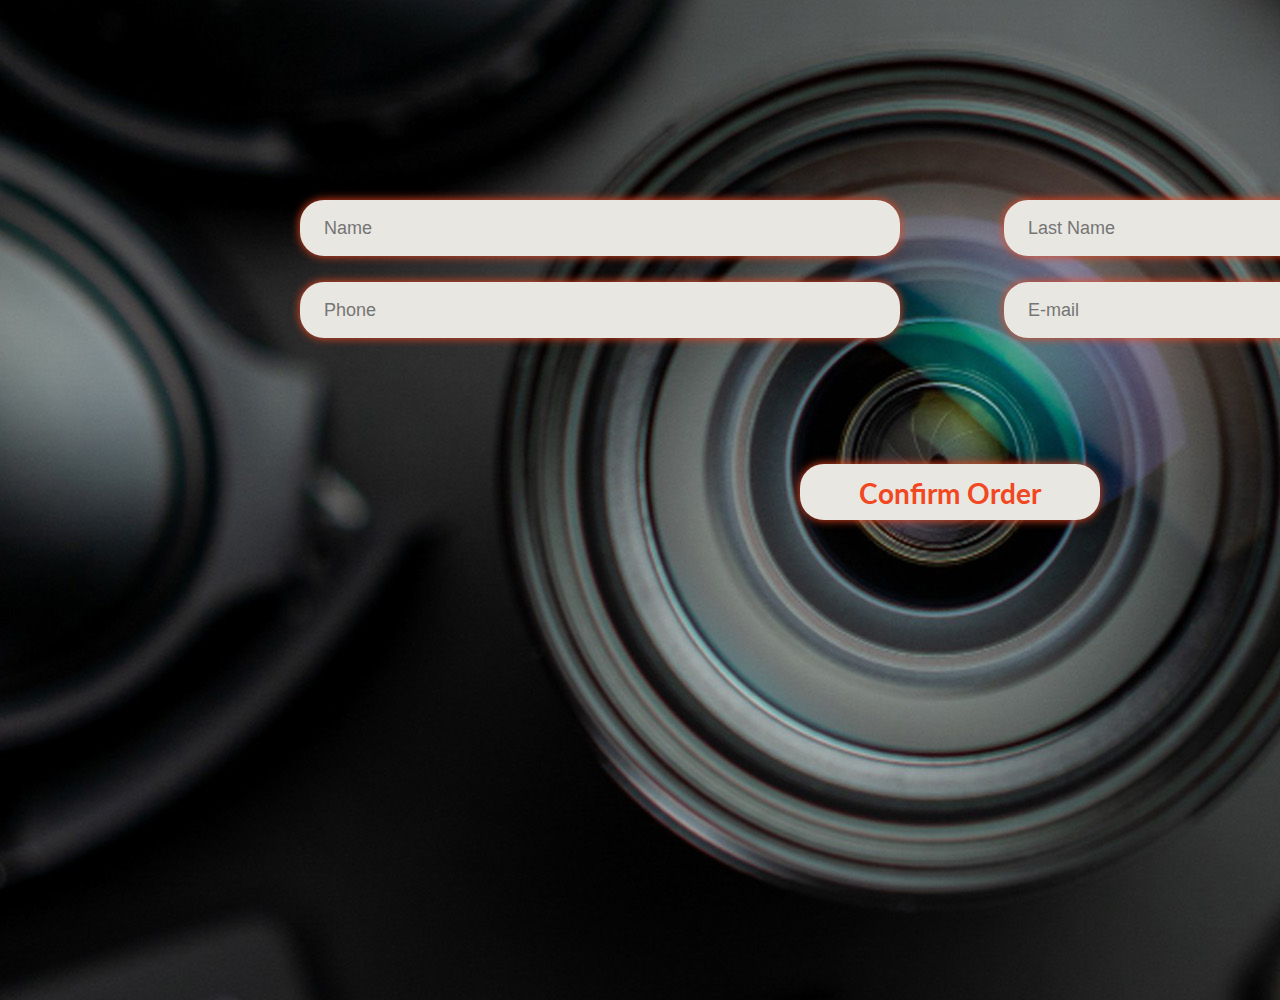
<file: order.html>
<html lang="en">

<head>
    <meta charset="UTF-8">
    <meta name="viewport" content="width=device-width, initial-scale=1.0">
    <title>Order</title>
    <link rel="stylesheet" href="./style.css">
</head>

<body>
    <section>
        <div class="container">
            <div class="order-wrap" id="details5">
                 <div class="order-item">
                    <form class="order-form">
                        <input type="text" id="name" placeholder="Name"/>
                        <input type="text" id="name" placeholder="Last Name"/>
                        <input type="text" id="phone-number" placeholder="Phone"/>
                        <input type="text" id="e-mail" placeholder="E-mail" />
                    </form>    
                     <form class="order-form1"> 
                        <input type="submit" value="Confirm Order"></input>
                    </form> 
                     <div2>
                        <div class="button13"><a href="index.html" class="btn5"><img src="image/Arrow Right.png"> </a></div>
                       
                    </div2>   
                    </form> 
                </div>
            </div>
        </div>
    </section>


</body>

</html>
</file>
<file: style.css>
@import url('https://fonts.googleapis.com/css2?family=Oswald:wght@200..700&display=swap');
@import url('https://fonts.googleapis.com/css2?family=Lato:ital,wght@0,100;0,300;0,400;0,700;0,900;1,100;1,300;1,400;1,700;1,900&display=swap');
*{
margin:0;
padding:0;
box-sizing: border-box;
}
.container {
width: 1920px;
margin: 0 auto;
}
a {
    text-decoration: none;
}
ul {
    list-style: none;
}
:root {
    --main-color:#F5F5F5;
    ;
    --bg-color: #F24822;
    ;
    
}
/*------------------------ header---------------------*/ 
.header-wrap{
    width: 1920px;
    height: 120px;
    display: flex;
    justify-content: space-around;
    align-items: center;
    background: #0C0C0C;
}
.sec1-wrap{
    width: 1800px;
    height: 64px;
    display: flex;
    justify-content: space-around;
    align-items: center;
    margin-left: 60px ;
    margin-right: 60px;
    margin-top: 28px;
    margin-bottom: 28px;
    gap: 132px;
}
.item1{
    display: flex;
    margin: 0;
    width: 244px;
    height: 64px;
    justify-content: space-around;
    align-items: center;
    /* opacity: 90; */
    
}
.menu{
    width: 1100px;
    height: 64px;
    margin-left: 40px;
    margin-top: 14px;
    display: flex;
    gap: 80px;
}
.menu a {
    font-family: Lato;
    font-weight: 500;
    font-size: 24px;
    line-height: 150%;
    letter-spacing: -1.1%;    
    color: #F5F5F5;
    text-align: left;
}
.menu a:hover{
    color:#F24822;
}
.menu a:active{
    color: #F24822;
}
.button{
    width: 192px;
    height: 64px;
    background-color: #F24822;
    border-radius: 12px;
   
}
.btn{
    padding:  11px 36px;
    font-family: Lato;
    font-weight: 700;
    font-size: 28px;
    line-height: 150%;
    letter-spacing: -1.1%;
    color: #f5f5f5;
    display: block;
}
.button:hover{
    background-color:  #F03208;
}
.button:active{
    background-color: var(--bg-color);
}
/*------------------------ 1-------------------------*/
.container1{
    width: 1920px;
    height: 1020px;
    background-image: url(image/camera.png); 
    opacity: 95%;
    margin: 0 auto;
}
.item3{
    width: 1600px;
    height: 460px;
    margin: 0 auto;
    padding-top:  64px;
    margin-left: 160px;
}
.text1 h1{
    font-family: Oswald;
    font-weight: 700;
    font-size: 136px;
    line-height: 150%;
    letter-spacing: -1.1%;
    text-align: center;
   color: #F24822;
}
.text1 h2{ 
    margin-top: 60px;
    width: 1600;
    height: 460;
    top: 185px;
    left: 160px;
    gap: 60px;
    font-family: Lato;
    font-weight: 700;
    font-size: 64px;
    line-height: 150%;
    letter-spacing: -1.1%;
    text-align: center;
    color: #f5f5f5;
}
.sec1-div{
    width: 528px;
    height: 92px;
    margin-top: 100px;
    margin-left: 696px;
    margin-right: 696px;
    gap: 16px;
    display: flex;
}
.button2{
    width: 224px;
    height: 92px;
    background-color: #F24822;
    border-radius: 32px;
    padding-top: 25px;
    padding-right: 55.5px;
    padding-bottom: 25px;
    padding-left: 55.5px;
    white-space: nowrap;
    display: flex;
}
.btn2{
    font-family: Lato;
    font-weight: 700;
    font-size: 28px;
    line-height: 150%;
    letter-spacing: -1.1%;
    color: #f5f5f5; 
}
.button2:hover{
    background-color:  #F03208;
}
.button2:active{
    background-color: var(--bg-color);
}
.button3{
    border: 2px solid #f0441c;
    width: 288px;
    height: 92px;
    border-radius: 32px;
    padding-top: 25px;
    padding-right: 56px;
    padding-bottom: 16px;
    padding-left: 56px;
    gap: 8px;
    border-width: 4px;
    
}
.btn3{
    font-family: Lato;
    font-weight: 700;
    font-size: 28px;
    line-height: 150%;
    letter-spacing: -1.1%;
    color: #F24822;
    display: block;
}
.button3:hover{
    background-color:  #F2482233;
}
.button3:active{
    background-color: #F2482233;
}

 /*------------------------ 2-------------------------*/ 
.sec3-wrap{
    width: 1920px;
    height: 808px;
    background: #DFDBD8;
    margin: 0 auto; 
}
.item4{
    padding-top:60px;
    width: 1680px;
    height: 101px;   
    margin-left: 120px;
    display: block;
    
}
.text2 h3{
    padding-left: 0;
    font-family: Lato;
    font-weight: 700;
    font-size: 54px;
    line-height: 150%;
    letter-spacing: -1.1%;
    color: #F24822;
}

.line{
    width: 1680px;
    height: 4px;
    background-color: var(--bg-color);
    margin-top: 16px;
    
}
.sec2-div{
    margin-top: 80px;
    width: 850px;
    height: 104px;
    margin-left: 950px;  
}
.item6{
    display: flex;
    gap:566px;
}


.text3{
    width: 204px;
    height: 84px; 
    
}
.text3 h3{

 list-style: none;
    font-family: Lato;
    font-weight: 500;
    font-size: 54px;
    line-height: 150%;
    letter-spacing: -1.1%;
}

.text3 a.active {
    color:#F24822;
 }
.text3 a.hover {
      color:#F24822;
 }

.line2{
    width: 850px;
    height: 4px;
    background-color: var(--bg-color);
    margin-top: 16px;
}
.sec3-div{
    margin-top:32px;
    width: 850px;
    height: 104px;
    margin-left: 950px;   
}
.item7{
    display: flex;
    gap:105px;
}
.text4{
    width: 665px;
    height: 84px;
}
.text4 h3{
    list-style: none;
    font-family: Lato;
    font-weight: 500;
    font-size: 54px;
    line-height: 150%;
    letter-spacing: -1.1%;
    color: #F24822;
}
.text4 a.active {
    color:#F24822;
 }
.text4 a.hover {
      color:#F24822;
 }
.line2{
    width: 850px;
    height: 4px;
    background-color: var(--bg-color);
    margin-top: 16px;
}
.sec4-div{
    margin-top:32px;
     width: 850px;
    height: 104px;
    margin-left: 950px;   
}
.item8{
    display: flex;
    gap:0px;
}
.text5{
    width: 770px;
    height: 84px;
    display: flex;
    white-space: nowrap;
}
.text5 h3{
    list-style: none;
    font-family: Lato;
    font-weight: 500;
    font-size: 54px;
    line-height: 150%;
    letter-spacing: -1.1%;
    color: #F24822;
}
.text5 a.active {
    color:#F24822;
 }
.text5 a.hover {
    color:#F24822;
}
.div1{
    width: 80px;
    height: 76px;
}
/*------------------------ 3-------------------------*/
.container3{
    width: 1920px;
    height: 832px;
    background: #DFDBD8;
    margin: 0 auto; 
}
.sec4-wrap{
    width: 1680px;
    height: 592px;
    padding-top: 120px;
    margin-left:120px;
    margin-right:120px;
    display: flex;
    gap:40px;
}
.image-wrapper {
  border-radius: 32px;
  overflow: hidden; 
  width: 820px;
  height: 592px;
}

.image-wrapper img {
  width: 100%;
  height: 100%;
  object-fit: cover;
  display: block;
}
.sec5-div{
    width: 820px;
  height: 592px;
  flex-direction: column;
}

.button4{
    margin-top: 0;
   width: 148px;
   height: 40px;
   gap: 8px;
   border-radius: 8px;
   border-width: 1px;
   padding-top: 8px;
   padding-right: 16px;
   padding-bottom: 8px;
   padding-left: 16px;
   background: #F2482233;
   border: 1px solid #F2482233;
   white-space: nowrap;
   display: flex;
}
.btn4{
    font-family: Lato;
    font-weight: 500;
    font-size: 16px;
    line-height: 150%;
    letter-spacing: -1.1%;
    color: #F24822;
}
.text6 {
   width: 820px;
   height: 80px;
   margin-top:4px ;
   white-space: nowrap;
}
.text6 h2{
    font-family: Lato;
    font-weight: 700;
    font-size: 54px;
    line-height: 150%;
    letter-spacing: -1.1%;
    color: #F24822;
}
.text7{
   width: 820px;
   height: 84px;
   margin-top:24px ;
}
.text7 p{
   font-family: Lato;
   font-weight: 500;
   font-size: 28px;
   line-height: 150%;
   letter-spacing: -1.1%;
   color:#0C0C0C;

}
.text8{
   width: 820px;
   height: 168px;
   margin-top: 32px ;
}
.text8 p{
    font-family: Lato;
    font-weight: 500;
    font-size: 28px;
    line-height: 150%;
   letter-spacing: -1.1%;
   color: #0C0C0C80;
}
.item12{
   width: 876px;
   height: 108px;
   margin-top:  52px;
   margin-left: 0;
   display: flex;
   margin-bottom: 0px;
   gap: 16px;
}
.button5{
  width: 256px;
  height: 108px;
  gap: 8px;
  border-radius: 32px;
  padding-top: 32px;
  padding-right: 72px;
  padding-left: 72px;
  padding-bottom: 32px;
  background:  #F24822;
}
.btn5{
font-family: Lato;
font-weight: 700;
font-size: 28px;
line-height: 150%;
letter-spacing: -1.1%;
color: #F8F5F5;
white-space: nowrap;
}
.button5:hover{
    background-color:  #F03208;
}
.button5:active{
    background-color: var(--bg-color);
}
.button6{
width: 304px;
height: 108px;
gap: 8px;
border-radius: 32px;
border-width: 4px;
padding: 32px 73px;
border: 4px solid #F24822
}
.btn6{
font-family: Lato;
font-weight: 700;
font-size: 28px;
line-height: 150%;
letter-spacing: -1.1%;
color: #F24822;
 white-space: nowrap;
}
.button6:hover{
    background-color:  #F2482233;
}
.button6:active{
    background-color: #F2482233;
}
/*------------------------ 4-------------------------*/
.sec5-wrap{
    width: 1920px;
    height: 960px;
    margin: 0 auto; 
    background: #0C0C0C;
}
video{
    
    width: 1920px;
    height: 960px;
}

/*------------------------ 6-------------------------*/
.container6{
  width: 1920px;
  background: #0C0C0C;
  margin: 0 auto
}
.item14{
   padding-top: 60px; 
}
.line4{ 
    width: 1800px;
    height: 4px;
    margin-left: 60px;
    background: #F8F5F5;
}
.sec7-block {
    display: flex; 
    width: 1800px;
    height: 404px;
    margin-top: 40px;
    margin-left: 60px;
    gap: 304px;
}
.text9{
    width: 892px;
    height: 162px;
    margin-top: 32px; 
}
.text9 h2{
    font-family: Lato;
    font-weight: 700;
    font-size: 54px;
    line-height: 150%;
    letter-spacing: -1.1%;
    color:  #F8F5F5;
}
.details1 {
      width: 604px;  
    height:504px;
   max-height: 0;
    overflow: hidden;
    transition: max-height 0.5s ease;
    font-size: 18px;
    margin-top: 10px;
    color: #F24822; 
    font-family: Lato;
    font-weight: 500;
    font-size: 28px;
    line-height: 150%;
    letter-spacing: -1.1%;
    margin-left: 1250px;
    list-style: none;
}
.details1.open {
    max-height: 2000px;
    width: 604px;  
    height:504px;
}
.arrow {
    font-size: 60px;
    margin-top: 40px;
    color: #F24822;
    cursor: pointer;
    margin-top: 20px;
    /* display: inline-block; */
    transition: transform 0.5s ease;
}
.arrow.rotate {
    transform: rotate(90deg);
}
.sec8-block{
    display: flex;
    width: 1800px;
    margin-left: 60px;
    gap: 100px;
}
.more-link {
    color: #F24822;
    font-size: 20px;
    margin-top: 20px;
    display: inline-block;
    font-family: Lato;
    font-weight: 500;
    font-size: 48px;
    line-height: 150%;
    letter-spacing: -1.1%;
    color: #F24822;
}

/*------------------------ 7-------------------------*/
 .container7{
  width: 1920px;
  background: #0C0C0C;
  margin: 0 auto
}
.item14{
   padding-top: 60px; 
}
.line4{ 
    width: 1800px;
    height: 4px;
    margin-left: 60px;
    background: #F8F5F5;
}
.sec7-block {
    display: flex; 
    width: 1800px;
    height: 404px;
    margin-top: 40px;
    margin-left: 60px;
    gap: 304px;
}
.text9{
    width: 892px;
    height: 162px;
    margin-top: 32px; 
}
.text9 h2{
    font-family: Lato;
    font-weight: 700;
    font-size: 54px;
    line-height: 150%;
    letter-spacing: -1.1%;
    color:  #F8F5F5;
}
.details {
      width: 604px;  
    height:504px;
   max-height: 0;
    overflow: hidden;
    transition: max-height 0.5s ease;
    font-size: 18px;
    margin-top: 10px;
    color: #F24822; 
    font-family: Lato;
    font-weight: 500;
    font-size: 28px;
    line-height: 150%;
    letter-spacing: -1.1%;
    margin-left: 1250px;
    list-style: none;
}
.details.open {
    max-height: 2000px;
    width: 604px;  
    height:504px;
}
.arrow {
    font-size: 60px;
    margin-top: 40px;
    color: #F24822;
    cursor: pointer;
    margin-top: 20px;
    /* display: inline-block; */
    transition: transform 0.5s ease;
}
.arrow.rotate {
    transform: rotate(90deg);
}
.sec8-block{
    display: flex;
    width: 1800px;
    margin-left: 60px;
    gap: 100px;
}
.more-link {
    color: #F24822;
    font-size: 20px;
    margin-top: 20px;
    display: inline-block;
    font-family: Lato;
    font-weight: 500;
    font-size: 48px;
    line-height: 150%;
    letter-spacing: -1.1%;
    color: #F24822;
}

/*------------------------ 8-------------------------*/
 .container8{
  width: 1920px;
  background: #0C0C0C;
  margin: 0 auto
}
.item14{
   padding-top: 60px; 
}
.line4{ 
    width: 1800px;
    height: 4px;
    margin-left: 60px;
    background: #F8F5F5;
}
.sec7-block {
    display: flex; 
    width: 1800px;
    height: 404px;
    margin-top: 40px;
    margin-left: 60px;
    gap: 304px;
}
.text9{
    width: 892px;
    height: 162px;
    margin-top: 32px; 
}
.text9 h2{
    font-family: Lato;
    font-weight: 700;
    font-size: 54px;
    line-height: 150%;
    letter-spacing: -1.1%;
    color:  #F8F5F5;
}
.details2 {
      width: 604px;  
    height:504px;
   max-height: 0;
    overflow: hidden;
    transition: max-height 0.5s ease;
    font-size: 18px;
    margin-top: 10px;
    color: #F24822; 
    font-family: Lato;
    font-weight: 500;
    font-size: 28px;
    line-height: 150%;
    letter-spacing: -1.1%;
    margin-left: 1250px;
    list-style: none;
}
.details2.open {
    max-height: 2000px;
    width: 604px;  
    height:504px;
}
.arrow {
    font-size: 60px;
    margin-top: 40px;
    color: #F24822;
    cursor: pointer;
    margin-top: 20px;
    /* display: inline-block; */
    transition: transform 0.5s ease;
}
.arrow.rotate {
    transform: rotate(90deg);
}
.sec8-block{
    display: flex;
    width: 1800px;
    margin-left: 60px;
    gap: 100px;
}
.more-link {
    color: #F24822;
    font-size: 20px;
    margin-top: 20px;
    display: inline-block;
    font-family: Lato;
    font-weight: 500;
    font-size: 48px;
    line-height: 150%;
    letter-spacing: -1.1%;
    color: #F24822;
}
/*------------------------ 9-------------------------*/
.container9{
    width: 1920px;
    height: 660px;
    margin: 0 auto;
   background-image: url(image/im1.png);
}
.text11{
    width: 1304px;
    height: 384px;
    margin-left: 60px;
   padding-top: 40px;
    color: #F24822;
}
.text11 h1{
    font-family: Oswald;
font-weight: 700;
font-size: 128px;
line-height: 150%;
letter-spacing: -1.1%;
 color: #F24822;
}
/* ..............................10............................ */

.container10{
  width: 1920px;
  background: #0C0C0C;
  margin: 0 auto
}
.item14{
   padding-top: 60px; 
}
.line4{ 
    width: 1800px;
    height: 4px;
    margin-left: 60px;
    background: #F8F5F5;
}
.sec7-block {
    display: flex; 
    width: 1800px;
    height: 404px;
    margin-top: 40px;
    margin-left: 60px;
    gap: 304px;
}
.text9{
    width: 892px;
    height: 162px;
    margin-top: 32px; 
}
.text9 h2{
    font-family: Lato;
    font-weight: 700;
    font-size: 54px;
    line-height: 150%;
    letter-spacing: -1.1%;
    color:  #F8F5F5;
}
.details3 {
      width: 604px;  
    height:504px;
   max-height: 0;
    overflow: hidden;
    transition: max-height 0.5s ease;
    font-size: 18px;
    margin-top: 10px;
    color: #F24822; 
    font-family: Lato;
    font-weight: 500;
    font-size: 28px;
    line-height: 150%;
    letter-spacing: -1.1%;
    margin-left: 1250px;
    list-style: none;
}
.details3.open {
    max-height: 2000px;
    width: 604px;  
    height:504px;
}
.arrow {
    font-size: 60px;
    margin-top: 40px;
    color: #F24822;
    cursor: pointer;
    margin-top: 20px;
    /* display: inline-block; */
    transition: transform 0.5s ease;
}
.arrow.rotate {
    transform: rotate(90deg);
}
.sec8-block{
    display: flex;
    width: 1800px;
    margin-left: 60px;
    gap: 100px;
}
.more-link {
    color: #F24822;
    font-size: 20px;
    margin-top: 20px;
    display: inline-block;
    font-family: Lato;
    font-weight: 500;
    font-size: 48px;
    line-height: 150%;
    letter-spacing: -1.1%;
    color: #F24822;
}
/* ..............................11............................ */
.container11{
  width: 1920px;
  background: #0C0C0C;
  margin: 0 auto
}
.item14{
   padding-top: 60px; 
}
.line4{ 
    width: 1800px;
    height: 4px;
    margin-left: 60px;
    background: #F8F5F5;
}
.sec7-block {
    display: flex; 
    width: 1800px;
    height: 404px;
    margin-top: 40px;
    margin-left: 60px;
    gap: 304px;
}
.text9{
    width: 892px;
    height: 162px;
    margin-top: 32px; 
}
.text9 h2{
    font-family: Lato;
    font-weight: 700;
    font-size: 54px;
    line-height: 150%;
    letter-spacing: -1.1%;
    color:  #F8F5F5;
}
.details4 {
      width: 604px;  
    height:504px;
   max-height: 0;
    overflow: hidden;
    transition: max-height 0.5s ease;
    font-size: 18px;
    margin-top: 10px;
    color: #F24822; 
    font-family: Lato;
    font-weight: 500;
    font-size: 28px;
    line-height: 150%;
    letter-spacing: -1.1%;
    margin-left: 1250px;
    list-style: none;
}
.details4.open {
    max-height: 2000px;
    width: 604px;  
    height:504px;
}
.arrow {
    font-size: 60px;
    margin-top: 40px;
    color: #F24822;
    cursor: pointer;
    margin-top: 20px;
    /* display: inline-block; */
    transition: transform 0.5s ease;
}
.arrow.rotate {
    transform: rotate(90deg);
}
.sec8-block{
    display: flex;
    width: 1800px;
    margin-left: 60px;
    gap: 100px;
}
.more-link {
    color: #F24822;
    font-size: 20px;
    margin-top: 20px;
    display: inline-block;
    font-family: Lato;
    font-weight: 500;
    font-size: 48px;
    line-height: 150%;
    letter-spacing: -1.1%;
    color: #F24822;
}
/* ..............................12............................ */
.container12{
  width: 1920px;
  background: #0C0C0C;
  margin: 0 auto
}
.item14{
   padding-top: 60px; 
}
.line4{ 
    width: 1800px;
    height: 4px;
    margin-left: 60px;
    background: #F8F5F5;
}
.sec7-block {
    display: flex; 
    width: 1800px;
    height: 404px;
    margin-top: 40px;
    margin-left: 60px;
    gap: 304px;
}
.text9{
    width: 892px;
    height: 162px;
    margin-top: 32px; 
}
.text9 h2{
    font-family: Lato;
    font-weight: 700;
    font-size: 54px;
    line-height: 150%;
    letter-spacing: -1.1%;
    color:  #F8F5F5;
}
.details5 {
      width: 604px;  
    height:504px;
   max-height: 0;
    overflow: hidden;
    transition: max-height 0.5s ease;
    font-size: 18px;
    margin-top: 10px;
    color: #F24822; 
    font-family: Lato;
    font-weight: 500;
    font-size: 28px;
    line-height: 150%;
    letter-spacing: -1.1%;
    margin-left: 1250px;
    list-style: none;
}
.details5.open {
    max-height: 2000px;
    width: 604px;  
    height:504px;
}
.arrow {
    font-size: 60px;
    margin-top: 40px;
    color: #F24822;
    cursor: pointer;
    margin-top: 20px;
    /* display: inline-block; */
    transition: transform 0.5s ease;
}
.arrow.rotate {
    transform: rotate(90deg);
}
.sec8-block{
    display: flex;
    width: 1800px;
    margin-left: 60px;
    gap: 100px;
}
.more-link {
    color: #F24822;
    font-size: 20px;
    margin-top: 20px;
    display: inline-block;
    font-family: Lato;
    font-weight: 500;
    font-size: 48px;
    line-height: 150%;
    letter-spacing: -1.1%;
    color: #F24822;
}
/*------------------------ 13-------------------------*/
.container13{
  width: 1920px;
  height: 2300px; 
  margin: 0 auto;  
  background: #E9E7E2;
}
.item16{
    padding-top:  80px; 
}
.line5{
    width: 1800px;
    height: 4px;
    margin-left: 60px;
    background: #F24822;
}
.sec8-wrap{
    width: 1800px;
    height: 2078px;
    margin-top: 40px;
   margin-left: 60px;
    gap: 20px;
    display: flex;
}
.text27{
  
    width: 586px;
    height: 140px;
    
}
.text27 h2{
  font-family: Lato;
  font-weight: 700;
  font-size: 54px;
  line-height: 150%;
  letter-spacing: -1.1%;
  color: #F24822;
}
.sec11-div{
    width: 586px;
    height: 1484px;
     flex-direction: column;
    
}
.text12{
    width: 586px;
    height: 126px;

}
.text12 h3{
  font-family: Lato;
  font-weight: 500;
  font-size: 28px;
  line-height: 150%;
  letter-spacing: -1.1%;
  color: #0C0C0C;
}
.text13{
    width: 586px;
    height: 126px;
    margin-top: 40px;
}
.text13 h3{
  font-family: Lato;
  font-weight: 500;
  font-size: 28px;
  line-height: 150%;
  letter-spacing: -1.1%;
  color: #0C0C0C;
}
.text14{
    width: 586px;
    height: 84px; 
     margin-top: 40px;
}
.text14 h3{ 
      font-family: Lato;
  font-weight: 500;
  font-size: 28px;
  line-height: 150%;
  letter-spacing: -1.1%;
  color: #0C0C0C;
}
.sec12-div{
    width: 586px;
    height: 2114px; 
}
.item17{
  margin-top: 40px;  
}
.sec12-div{
  width: 586px;
  height: 2078px; 
}
.sec12-div h3{
font-family: Lato;
font-weight: 500;
font-size: 28px;
line-height: 150%;
letter-spacing: -1.1%;
color: #0C0C0C;
}
.sec12-div p{
    font-family: Lato;
font-weight: 500;
font-size: 28px;
line-height: 150%;
letter-spacing: -1.1%;
color: #0C0C0C80;


}
.text16{
  
  width: 586px;
    height: 84px;   
}
.text17{
  margin-top: 40px;  
  width: 586px;
    height: 84px;   
}
.text18{
  margin-top: 40px; 
  width: 586px;
    height: 126px;    
}
.text19{
   margin-top: 40px;  
   width: 586px;
    height: 210px;  
}
.text20{
    margin-top: 40px;  
    width: 586px;
    height: 252px; 
}
/*------------------------ 14-------------------------*/ 
.container14{
    width: 1920px;
    height: 660px;
    margin: 0 auto;
    background-image: url(image/im4.png);
}
.text21{
    width: 800px;
    height: 384px;
    margin-left: 60px;
    padding-top: 100px;
    color:  #F8F5F5;   
}
.text21 h1{
  font-family: Oswald;
  font-weight: 700;
  font-size: 128px;
  line-height: 150%;
  letter-spacing: -1.1%;
}
.item18{
    width: 262px;
    height: 60px;
    margin-top: 160px;
    margin-left: 60px;
    gap: 40px;
    display: flex;
}
/*------------------------ 15-------------------------*/ 
.container15{
     width: 1920px;
    height: 882px;
    margin: 0 auto;
    background: #E9E7E2;
    flex-direction: column;
}
.item19{
    margin-left: 60px;
    padding-top: 60px;
}
.item19 h3{
    font-family: Lato;
font-weight: 700;
font-size: 54px;
line-height: 150%;
letter-spacing: -1.1%;
 color: #F24822;
}
.line6{
    width: 1800px;
    height: 4px;
    margin-top: 16px;
    margin-left: 60px;
    background: #F24822;
}

.sec10-wrap{
    width: 1800px;
    height: 456px;
    margin-top: 80px;
    margin-left: 60px;
    margin-right: 60px;
    display: flex;
    gap: 20px;
}
.sec13-div{
    width: 344px;
    height: 476px;
    /* margin-top: 80px; */
   flex-direction: column;
   gap: 50px;
}
.button7{
    width: 192px;
    height: 64px;
    margin-top: 50px;
    background-color: #F24822;
    border-radius: 12px;  
}
.btn7{
    padding:  11px 36px;
    font-family: Lato;
    font-weight: 700;
    font-size: 28px;
    line-height: 150%;
    letter-spacing: -1.1%;
    color: #f5f5f5;
    display: block;
}
.button7:hover{
    background-color:  #F03208;
}
.button7:active{
    background-color: var(--bg-color);
}
.text22 {
    width: 287px;
    height: 174px; 
    margin-left: 0px;
    margin-top: 8px;
    gap: 16px;
}
.text22 h3{ 
color: #0C0C0C;
font-family: Lato;
font-weight: 700;
font-size: 28px;
line-height: 150%;
letter-spacing: -1.1%;

}
.text22 p{
font-family: Lato;
font-weight: 700;
font-size: 28px;
line-height: 150%;
letter-spacing: -1.1%;
color: #2C2B2B80;
}
.text29 h3{
  color: #0C0C0C;
font-family: Lato;
font-weight: 700;
font-size: 28px;
line-height: 150%;
letter-spacing: -1.1%;  
}
.text29 p{
font-family: Lato;
font-weight: 700;
font-size: 28px;
line-height: 150%;
letter-spacing: -1.1%;
color: #2C2B2B80;
}
.button8{
    width: 192px;
    height: 64px;
    margin-top: 16px;
    background-color: #F24822;
    border-radius: 12px;  
}
.btn8{
    padding:  11px 36px;
    font-family: Lato;
    font-weight: 700;
    font-size: 28px;
    line-height: 150%;
    letter-spacing: -1.1%;
    color: #f5f5f5;
    display: block;
}
.button7:hover{
    background-color:  #F03208;
}
.button7:active{
    background-color: var(--bg-color);
}
.item21{
    margin-top: 100px;
}
/*------------------------ 16-------------------------*/ 
.container16{
    width: 1920px;
    height: 1000px;
    margin: 0 auto;
    background-image: url(image/fon4.jpg);
}
.sec12-wrap{
    width: 596px;
    height: 444px;
    padding-top: 278px;
    margin-left: 662px;
}
.text23{
  width: 596px;
    height: 192px;
}
.text23 h1{
 
    color: #F8F5F5;
    font-family: Oswald;
font-weight: 700;
font-size: 128px;
line-height: 150%;
letter-spacing: -1.1%;
text-align: center;
}
.item22{
     width: 224px;
    height: 92px;
    padding-top: 160px;
    margin-left: 186px;
}
/*------------------------------order---------------------------*/
.order-wrap{
   flex-direction: column;
   display: block;
}
.order-wrap h3{

    padding-top: 48px;
    padding-bottom: 32px;
    color:#E9E7E2;
    text-align: center;
    font-family: Lato;
    font-weight: 700;
    font-size: 28px;
    line-height: 150%;
    letter-spacing: -1.1%;
}
.order-item{
    width: 1920px;
    height: 1000px;
    background-image: url(image/fon4.jpg);
    /* padding: 52px; */
    padding-top: 100px;
    margin: 0 auto;
     /* box-shadow: 0 0 10px #E9E7E2; */
    flex-direction: column;
}   
.order-form{  
padding-top: 100px;
padding-left: 200px;
}

.order-wrap input {
    width: 600px;
    height: 56px;
    border: 0px;
    margin-left: 100px;
    background-color: #E9E7E2;
    border-radius: 24px;
    font-family: Montserrat, sans-serif;
    font-weight: 500;
    font-size: 18px;
    line-height: 20px;
    color: #0C0C0C;
    padding-left: 24px;
    margin-bottom: 26px;
    box-shadow: 0 0 10px  #F24822;
}
.order-wrap input[type=submit]{
     width: 300px;
    height: 56px;
    padding: 8px 40px;
    margin-bottom: 26px;
    background-color:  #E9E7E2;
    border: 0px;
    border-radius: 24px;
    font-family: Lato;
    font-weight: 700;
    font-size: 28px;
    line-height: 150%;
    letter-spacing: -1.1%;

    display: block;
    color:   #F24822;

}
.order-wrap input[type=submit]:hover{
    background-color:#F2482233;
}
.order-wrap input[type=submit]:active{
    background-color:#F2482233;
}
.button13{
    margin-top: 300px;
    margin-left: 1780px;
}
.order-form1{
    margin-top: 100px;
   margin-left: 700px;
}
/* .n{
border-radius: 32px;
border-width: 4px;
padding-top: 32px;
padding-right: 72px;
padding-bottom: 32px;
padding-left: 72px;
border: 4px solid #F24822} */
/*------------------------ 17-------------------------*/ 
.container17 {
     background: #0C0C0C;
  margin: 0 auto;
  max-width:  1920px;
 height: 1400px;

 
}
.item23{
     width: 238px;
    height: 96px;
     padding-top: 40px;
    margin-left: 60px;
}
.text24 h2 {
font-family: Lato;
font-weight: 700;
font-size: 64px;
line-height: 150%;
letter-spacing: -1.1%;
 color: #F8F5F5;
}
.item24{
padding-top: 40px;
}
.line7{ 
    width: 1800px;
    height: 4px;
    margin-left: 60px;
   
    background: #F8F5F5;
}
.sec14-wrap {
       width: 1240px;
    height: 930px;
     margin-top: 0px;
    margin-left: 600px;
}

.faq-item {
      margin: 30px 0;
}
.faq-question {
      font-weight: bold;
      font-size: 20px;
      display: flex;
      justify-content: space-between;
      align-items: center;
      cursor: pointer;
    }
.faq-question h3{
     width: 1097px;
    font-family: Lato;
    font-weight: 700;
    font-size: 36px;
    line-height: 150%;
    letter-spacing: -1.1%;
    color: #F8F5F5;
}

    .faq-answer {
        width: 1160px;
      max-height: 0;
      overflow: hidden;
      transition: max-height 0.4s ease;
      color: #F8F5F5;
      margin-top: 40px;
     font-family: Lato;
     font-weight: 500;
     font-size: 28px;
     line-height: 150%;
     letter-spacing: -1.1%;


    }

    .faq-answer.open {
      max-height: 1000px;
    }

    .arrow {
    color: #F8F5F5;
       
      font-size: 60px;
      transition: transform 0.5s ease;
    }

.arrow.rotate {
      transform: rotate(180deg);
    }

/*------------------------ 18-------------------------*/
.container18{
    width: 1920px;
    height: 620px;
    margin: 0 auto;
    background: #0C0C0C;
}
.item26{
 padding-top: 60px;   
}
.line7{ 
    width: 1800px;
    height: 4px;
    margin-left: 60px;
    background: #F8F5F5;
}
.sec20-div{
 
   width: 1232px;
   height: 256px;
   display: flex; 
   margin-top: 60px;
   margin-left: 344px;
   gap: 500px; 
}
.item27{
    width: 416px;
    height: 256px;
   
}
.item28{
    width: 316px;
    height: 194px;
    margin-top: 62px;
    
}
.text26 h3{
     height: 64px;

    color: #F8F5F5;
   font-family: Lato;
font-weight: 500;
font-size: 24px;
line-height: 150%;
letter-spacing: -1.1%;
}
.text26 a.active {
    color:#F8F5F5;
 }
.text26 a.hover {
      color:#F24822;
 }

.item29{
    margin-top: 60px;
}
.sec21-div{
   margin-top: 60px; 
   margin-left: 820px;
    width: 262px;
    height: 60px;
    gap: 40px;
    display: flex;
   
}
.item31{
    margin-top: 4px;
}
</file>
